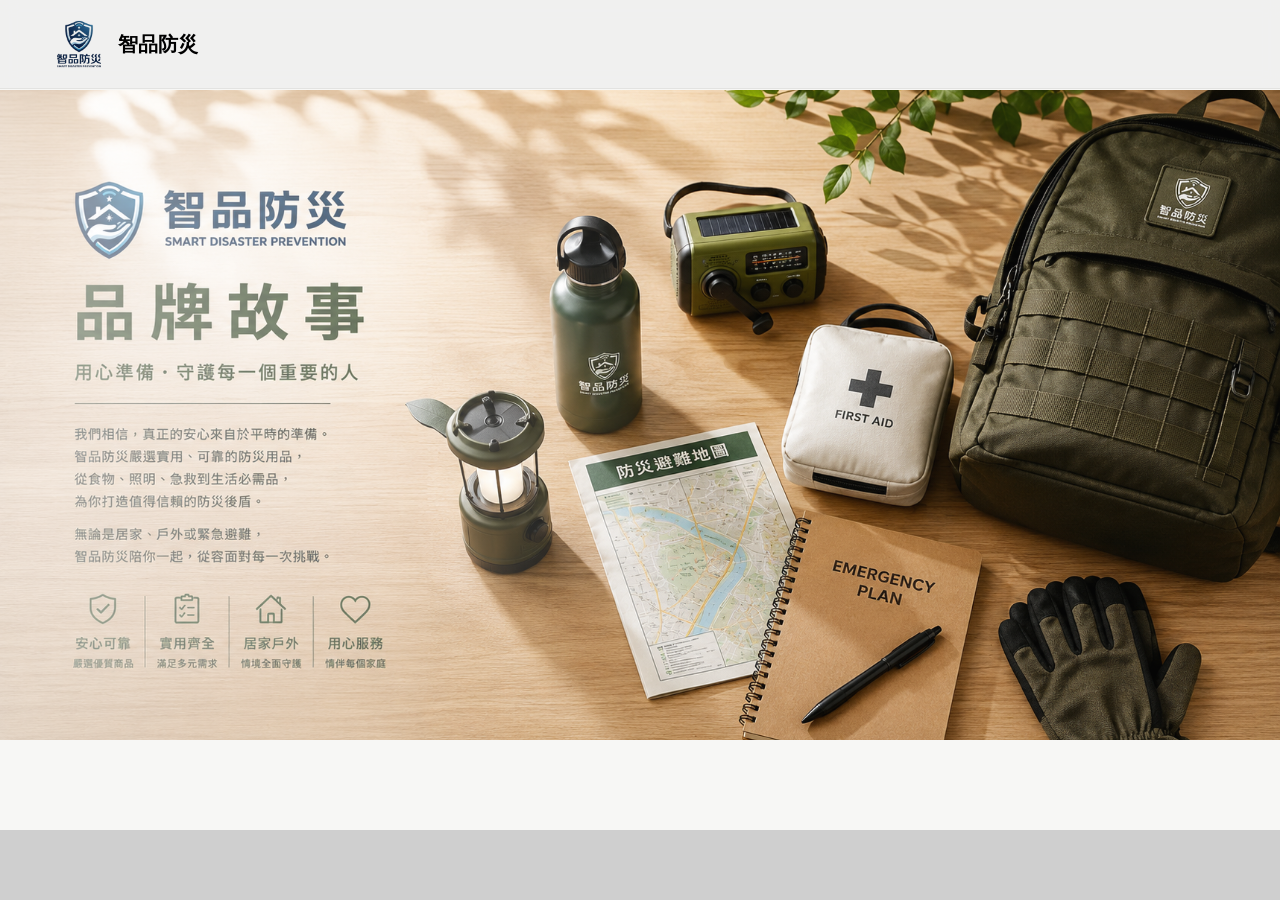
<file: about.html>
<!doctype html>
<html lang="zh-Hant">
  <head>
    <meta charset="utf-8">
    <meta name="viewport" content="width=device-width, initial-scale=1">
    <title>智品防災</title>
    <link href="css/bootstrap.min.css" rel="stylesheet">
    <link rel="stylesheet" href="css/style.css">
    <!-- Google tag (gtag.js) -->
    <script async src="https://www.googletagmanager.com/gtag/js?id=G-Y2Q09DCJVM"></script>
    <script>
      window.dataLayer = window.dataLayer || [];
      function gtag(){dataLayer.push(arguments);}
      gtag('js', new Date());

      gtag('config', 'G-Y2Q09DCJVM');
    </script>
    <!-- Google tag (gtag.js) -->
    <script async src="https://www.googletagmanager.com/gtag/js?id=AW-18341194944"></script>
    <script>
      window.dataLayer = window.dataLayer || [];
      function gtag(){dataLayer.push(arguments);}
      gtag('js', new Date());

      gtag('config', 'AW-18341194944');
    </script>
    <!-- Event snippet for 訪客完成購買(訪客瀏覽/goal.html) conversion page -->
    <script>
      gtag('event', 'conversion', {
          'send_to': 'AW-18341194944/uGNaCLWu-tYcEMDZ4alE',
          'value': 1.0,
          'currency': 'TWD',
          'transaction_id': ''
          // 'new_customer': true /* calculate dynamically, populate with true/false */,
      });
    </script>
  </head>
  
  <body>
    <nav class="navbar navbar-expand-lg fixed-top site-nav">
      <div class="container-fluid px-lg-5">
        <a href="index.html" class="navbar-brand d-flex align-items-center gap-2">
          <img src="images/LOGO_防災.png" alt="智品防災標誌" class="brand-mark">
          <span class="brand-name">智品防災</span>
        </a>
  
        <button class="navbar-toggler" type="button" data-bs-toggle="collapse" data-bs-target="#mainNav" aria-controls="mainNav" aria-expanded="false" aria-label="切換選單">
          <span class="navbar-toggler-icon"></span>
        </button>
        

     
         </div>
      </div>
    </nav>

    </header>
    <script src="js/bootstrap.bundle.min.js"></script>
    <section id="about" class="about-section section-pad">
           <div class="carousel-inner">
          <div class="carousel-item active">
            <img src="images/品牌故事01.png" >
              
            </div>
          </section>

         
        </main>
    
  </body>
</html>
</file>
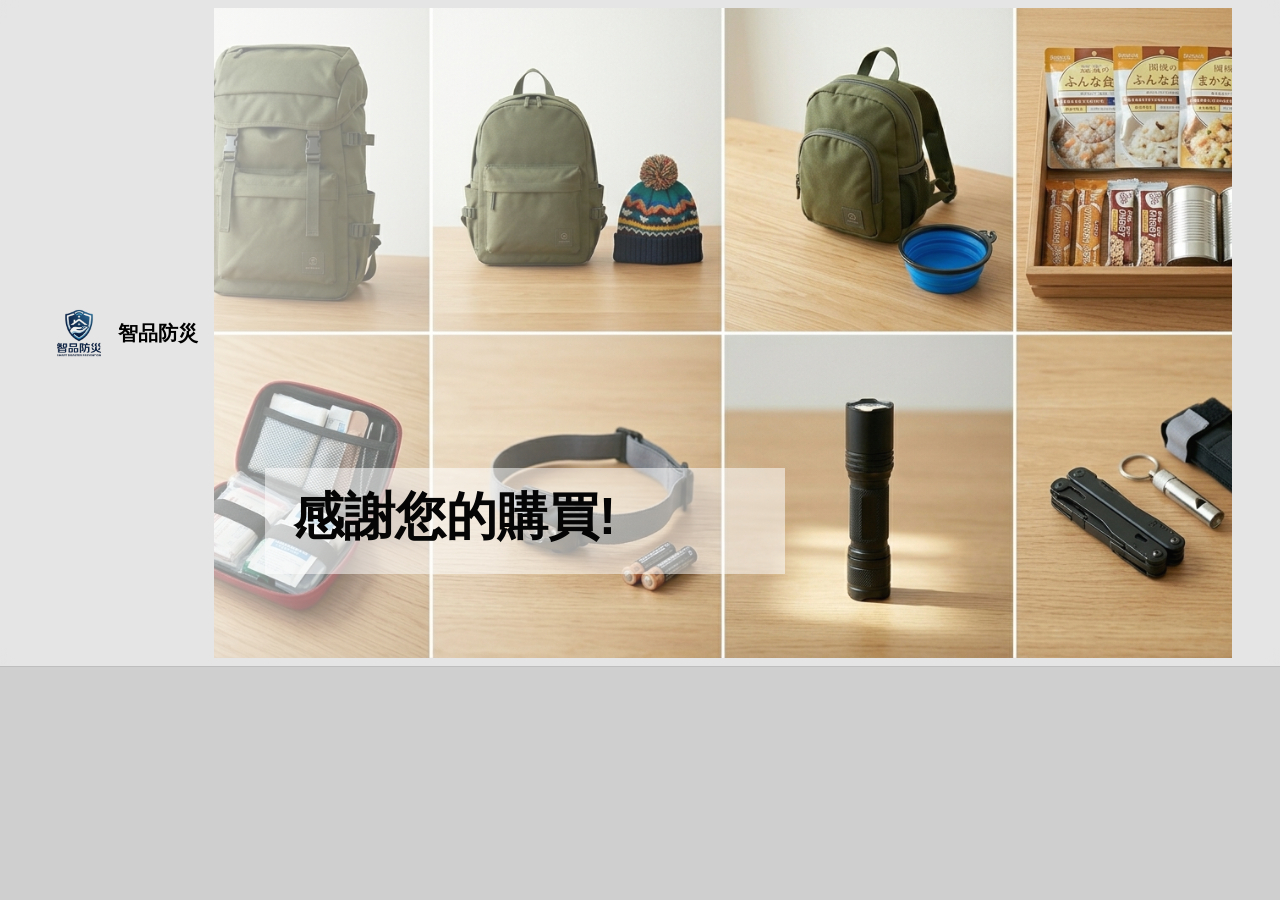
<file: goal.html>
<!doctype html>
<html lang="zh-Hant">
  <head>
    <meta charset="utf-8">
    <meta name="viewport" content="width=device-width, initial-scale=1">
    <title>智品防災</title>
    <link href="css/bootstrap.min.css" rel="stylesheet">
    <link rel="stylesheet" href="css/style.css">
    <!-- Google tag (gtag.js) -->
    <script async src="https://www.googletagmanager.com/gtag/js?id=G-Y2Q09DCJVM"></script>
    <script>
      window.dataLayer = window.dataLayer || [];
      function gtag(){dataLayer.push(arguments);}
      gtag('js', new Date());

      gtag('config', 'G-Y2Q09DCJVM');
    </script>
    <!-- Google tag (gtag.js) -->
    <script async src="https://www.googletagmanager.com/gtag/js?id=AW-18341194944"></script>
    <script>
      window.dataLayer = window.dataLayer || [];
      function gtag(){dataLayer.push(arguments);}
      gtag('js', new Date());

      gtag('config', 'AW-18341194944');
    </script>
    <!-- Event snippet for 訪客完成購買(訪客瀏覽/goal.html) conversion page -->
    <script>
      gtag('event', 'conversion', {
          'send_to': 'AW-18341194944/uGNaCLWu-tYcEMDZ4alE',
          'value': 1.0,
          'currency': 'TWD',
          'transaction_id': ''
          // 'new_customer': true /* calculate dynamically, populate with true/false */,
      });
    </script>
  </head>
  
  <body>
    <nav class="navbar navbar-expand-lg fixed-top site-nav">
      <div class="container-fluid px-lg-5">
        <a href="index.html" class="navbar-brand d-flex align-items-center gap-2">
          <img src="images/LOGO_防災.png" alt="智品防災標誌" class="brand-mark">
          <span class="brand-name">智品防災</span>
        </a>
  
        <button class="navbar-toggler" type="button" data-bs-toggle="collapse" data-bs-target="#mainNav" aria-controls="mainNav" aria-expanded="false" aria-label="切換選單">
          <span class="navbar-toggler-icon"></span>
        </button>
        

    <header id="home" class="hero-carousel">
      <div id="mainCarousel" class="carousel slide carousel-fade" data-bs-ride="carousel">
       
        <div class="carousel-inner">
          <div class="carousel-item active">
            <img src="images/商品_00.png" class="d-block w-100" alt="防災用品展示">
            <div class="carousel-caption">
              <h1>感謝您的購買!</h1>          
            </div>
     
      </div>
    </header>

    <script src="js/bootstrap.bundle.min.js"></script>
  </body>
</html>
</file>
<file: css/style.css>
:root {
  --brand: #72b8aa;
  --brand-dark: #417d74;
  --ink: #171717;
  --muted: #646464;
  --panel: #f7f7f5;
  --page-gray: #cfcfcf;
  --footer: #8b8d8b;
}

html {
  scroll-behavior: smooth;
}

body {
  color: var(--ink);
  font-family: "Noto Sans TC", "Microsoft JhengHei", Arial, sans-serif;
  background: var(--page-gray);
}

.site-nav {
  min-height: 78px;
  background: rgba(238, 238, 238, 0.72);
  backdrop-filter: blur(8px);
  box-shadow: 0 1px 0 rgba(0, 0, 0, 0.08);
}

.brand-mark {
  width: 62px;
  height: 62px;
  object-fit: contain;
  mix-blend-mode: multiply;
}

.brand-name {
  font-weight: 800;
  letter-spacing: 0;
}

.nav-pill {
  gap: 12px;
  font-size: 1.15rem;
  font-weight: 800;
}

.nav-pill .nav-link {
  color: #111;
  border-radius: 999px;
  padding: 14px 30px;
}

.nav-pill .nav-link.active,
.nav-pill .nav-link:hover {
  background: rgba(255, 255, 255, 0.5);
  color: #000;
}

.hero-carousel {
  background: #ddd;
}

.carousel-item {
  height: min(650px, 58vw);
  min-height: 380px;
}

.carousel-item img {
  width: 100%;
  height: 100%;
  object-fit: cover;
}

.carousel-item::after {
  content: "";
  position: absolute;
  inset: 0;
  background: linear-gradient(90deg, rgba(255, 255, 255, 0.58), rgba(255, 255, 255, 0.02) 54%);
  pointer-events: none;
}

.carousel-caption {
  right: auto;
  bottom: 13%;
  left: 5%;
  z-index: 2;
  width: min(520px, 72vw);
  color: #050505;
  text-align: left;
  background: rgba(255, 255, 255, 0.52);
  border-radius: 0;
  padding: 18px 28px;
}

.carousel-caption h1,
.carousel-caption h2 {
  margin-bottom: 8px;
  font-size: clamp(2.2rem, 4vw, 4.2rem);
  font-weight: 900;
}

.carousel-caption p {
  margin: 0;
  color: #202020;
  font-weight: 600;
}

.section-pad {
  padding: 90px 0;
}

.about-section {
  background: var(--panel);
}

.about-img {
  width: 100%;
  aspect-ratio: 4 / 3;
  object-fit: cover;
  border-radius: 4px;
  box-shadow: 0 14px 32px rgba(0, 0, 0, 0.22);
}

.section-kicker {
  margin-bottom: 8px;
  color: var(--brand-dark);
  font-weight: 900;
  text-transform: uppercase;
}

h2 {
  margin-bottom: 20px;
  font-size: clamp(2rem, 3vw, 3rem);
  font-weight: 900;
}

.lead {
  font-weight: 700;
}

.btn-brand {
  color: #071815;
  background: var(--brand);
  border: 0;
  border-radius: 8px;
  font-weight: 800;
  padding: 10px 24px;
}

.btn-brand:hover {
  color: #fff;
  background: var(--brand-dark);
}

.product-section {
  background: var(--page-gray);
}

.product-card {
  overflow: hidden;
  border: 0;
  border-radius: 6px;
  box-shadow: 8px 8px 10px rgba(0, 0, 0, 0.28);
}

.product-card .card-img-top {
  height: 280px;
  object-fit: cover;
}

.product-card .card-body {
  display: flex;
  min-height: 220px;
  flex-direction: column;
  padding: 28px;
}

.product-card .card-title {
  font-size: 1.45rem;
  font-weight: 900;
}

.product-card .card-text {
  color: var(--muted);
  line-height: 1.8;
}

.product-card .btn {
  margin-top: auto;
  align-self: flex-start;
}

.site-footer {
  padding: 82px 0 32px;
  color: #111;
  background: var(--footer);
}

.footer-logo {
  width: 76px;
  height: 76px;
  object-fit: contain;
  mix-blend-mode: multiply;
}

.site-footer h2 {
  margin: 12px 0 10px;
  font-size: 1.45rem;
}

.site-footer h3 {
  margin-bottom: 18px;
  font-size: 1.2rem;
  font-weight: 900;
}

.social-links {
  display: flex;
  gap: 12px;
}

.social-links a {
  display: inline-flex;
  min-width: 42px;
  height: 42px;
  align-items: center;
  justify-content: center;
  color: #111;
  background: rgba(255, 255, 255, 0.32);
  border-radius: 50%;
  font-size: 0.78rem;
  font-weight: 900;
  padding: 0 9px;
  text-decoration: none;
}

.social-links a:hover {
  color: #fff;
  background: var(--brand-dark);
}

.company-info {
  display: grid;
  gap: 10px;
  padding: 0;
  margin: 0;
  list-style: none;
}

.info-icon {
  display: inline-flex;
  min-width: 42px;
  margin-right: 8px;
  font-weight: 900;
}

.copyright {
  padding-top: 28px;
  margin-top: 48px;
  border-top: 1px solid rgba(0, 0, 0, 0.15);
  text-align: center;
  font-size: 0.95rem;
}

.back-top {
  position: fixed;
  right: 22px;
  bottom: 24px;
  z-index: 20;
  display: inline-flex;
  width: 66px;
  height: 66px;
  align-items: center;
  justify-content: center;
  color: #000;
  background: #a74444;
  border-radius: 50%;
  font-size: 2rem;
  text-decoration: none;
  box-shadow: 0 10px 18px rgba(0, 0, 0, 0.2);
}

@media (max-width: 991.98px) {
  .site-nav {
    background: rgba(238, 238, 238, 0.94);
  }

  .nav-pill {
    gap: 0;
    padding: 12px 0;
  }

  .nav-pill .nav-link {
    padding: 12px 16px;
  }

  .carousel-item {
    height: 520px;
  }
}

@media (max-width: 575.98px) {
  .brand-mark {
    width: 48px;
    height: 48px;
  }

  .brand-name {
    font-size: 1rem;
  }

  .carousel-item {
    min-height: 430px;
  }

  .carousel-caption {
    left: 16px;
    width: calc(100% - 32px);
    padding: 16px;
  }

  .section-pad {
    padding: 64px 0;
  }

  .product-card .card-img-top {
    height: 220px;
  }

  .back-top {
    width: 52px;
    height: 52px;
    font-size: 1.45rem;
  }
}
</file>
